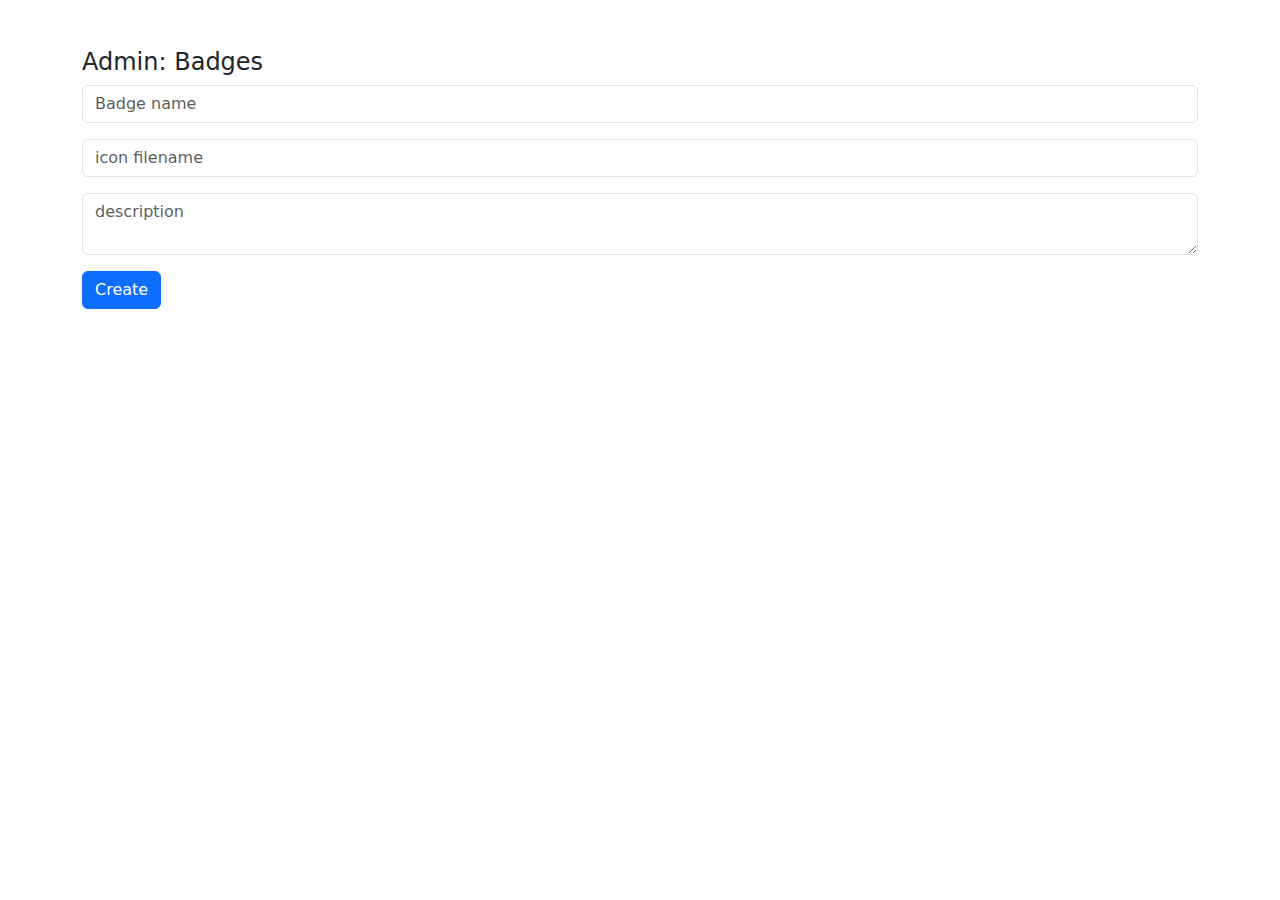
<file: templates/admin_badges.html>
<!doctype html>
<html>
  <head>
    <meta charset="utf-8" />
    <title>Admin - Badges</title>
  <link href="https://cdn.jsdelivr.net/npm/bootstrap@5.3.2/dist/css/bootstrap.min.css" rel="stylesheet">
  </head>
  <body class="p-4">
    <div class="container py-4">
      <h1 class="h4">Admin: Badges</h1>
      <form id="badForm">
        <div class="mb-3"><input class="form-control" id="name" placeholder="Badge name"/></div>
        <div class="mb-3"><input class="form-control" id="icon" placeholder="icon filename"/></div>
        <div class="mb-3"><textarea class="form-control" id="desc" placeholder="description"></textarea></div>
        <button type="button" id="create" class="btn btn-primary">Create</button>
      </form>
    </div>
    <script>
      document.getElementById('create').addEventListener('click', async ()=>{
        const payload = { name: document.getElementById('name').value, icon: document.getElementById('icon').value, description: document.getElementById('desc').value };
        const r = await fetch('/admin/badges', { method: 'POST', headers: {'Content-Type':'application/json'}, body: JSON.stringify(payload)});
        if (r.ok) alert('created'); else alert('failed')
      })
    </script>
  </body>
</html>
</file>
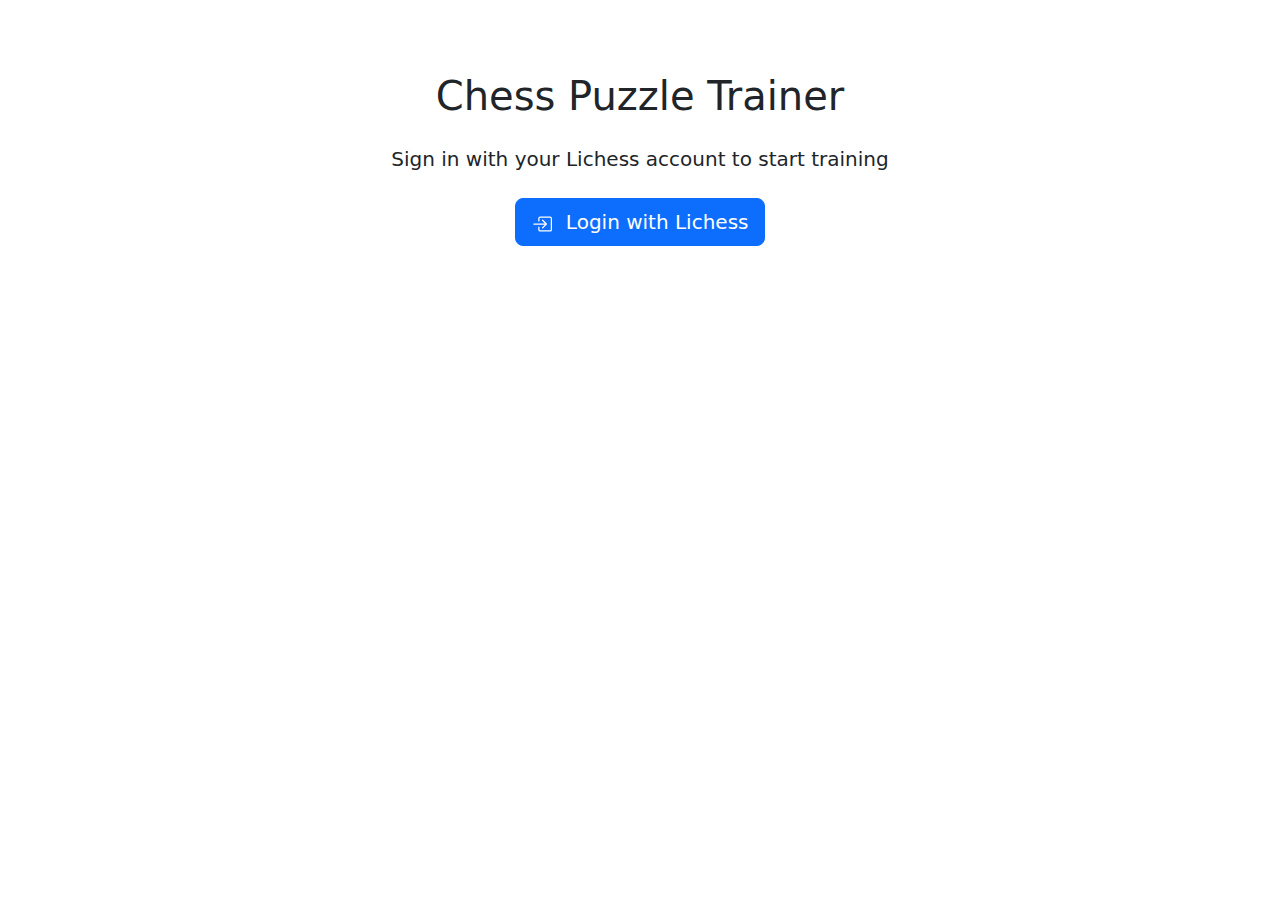
<file: templates/login.html>
<!doctype html>
<html>
  <head>
    <meta charset="utf-8" />
    <script>
      window.__CP_DEBUG = {{ CP_DEBUG|tojson }};
      if (!window.__CP_DEBUG) { try { console.debug = function(){} } catch(e){} }
    </script>
    <title>Login</title>
    <link href="https://cdn.jsdelivr.net/npm/bootstrap@5.3.2/dist/css/bootstrap.min.css" rel="stylesheet">
  </head>
  <body class="p-4">
    <div class="container text-center py-5">
      <h1 class="mb-4">Chess Puzzle Trainer</h1>
      <p class="lead mb-4">Sign in with your Lichess account to start training</p>
      <a class="btn btn-primary btn-lg" href="/login">
        <svg xmlns="http://www.w3.org/2000/svg" width="20" height="20" fill="currentColor" class="bi bi-box-arrow-in-right me-2" viewBox="0 0 16 16">
          <path fill-rule="evenodd" d="M6 3.5a.5.5 0 0 1 .5-.5h8a.5.5 0 0 1 .5.5v9a.5.5 0 0 1-.5.5h-8a.5.5 0 0 1-.5-.5v-2a.5.5 0 0 0-1 0v2A1.5 1.5 0 0 0 6.5 14h8a1.5 1.5 0 0 0 1.5-1.5v-9A1.5 1.5 0 0 0 14.5 2h-8A1.5 1.5 0 0 0 5 3.5v2a.5.5 0 0 0 1 0v-2z"/>
          <path fill-rule="evenodd" d="M11.854 8.354a.5.5 0 0 0 0-.708l-3-3a.5.5 0 1 0-.708.708L10.293 7.5H1.5a.5.5 0 0 0 0 1h8.793l-2.147 2.146a.5.5 0 0 0 .708.708l3-3z"/>
        </svg>
        Login with Lichess
      </a>
    </div>
  </body>
</html>
</file>
